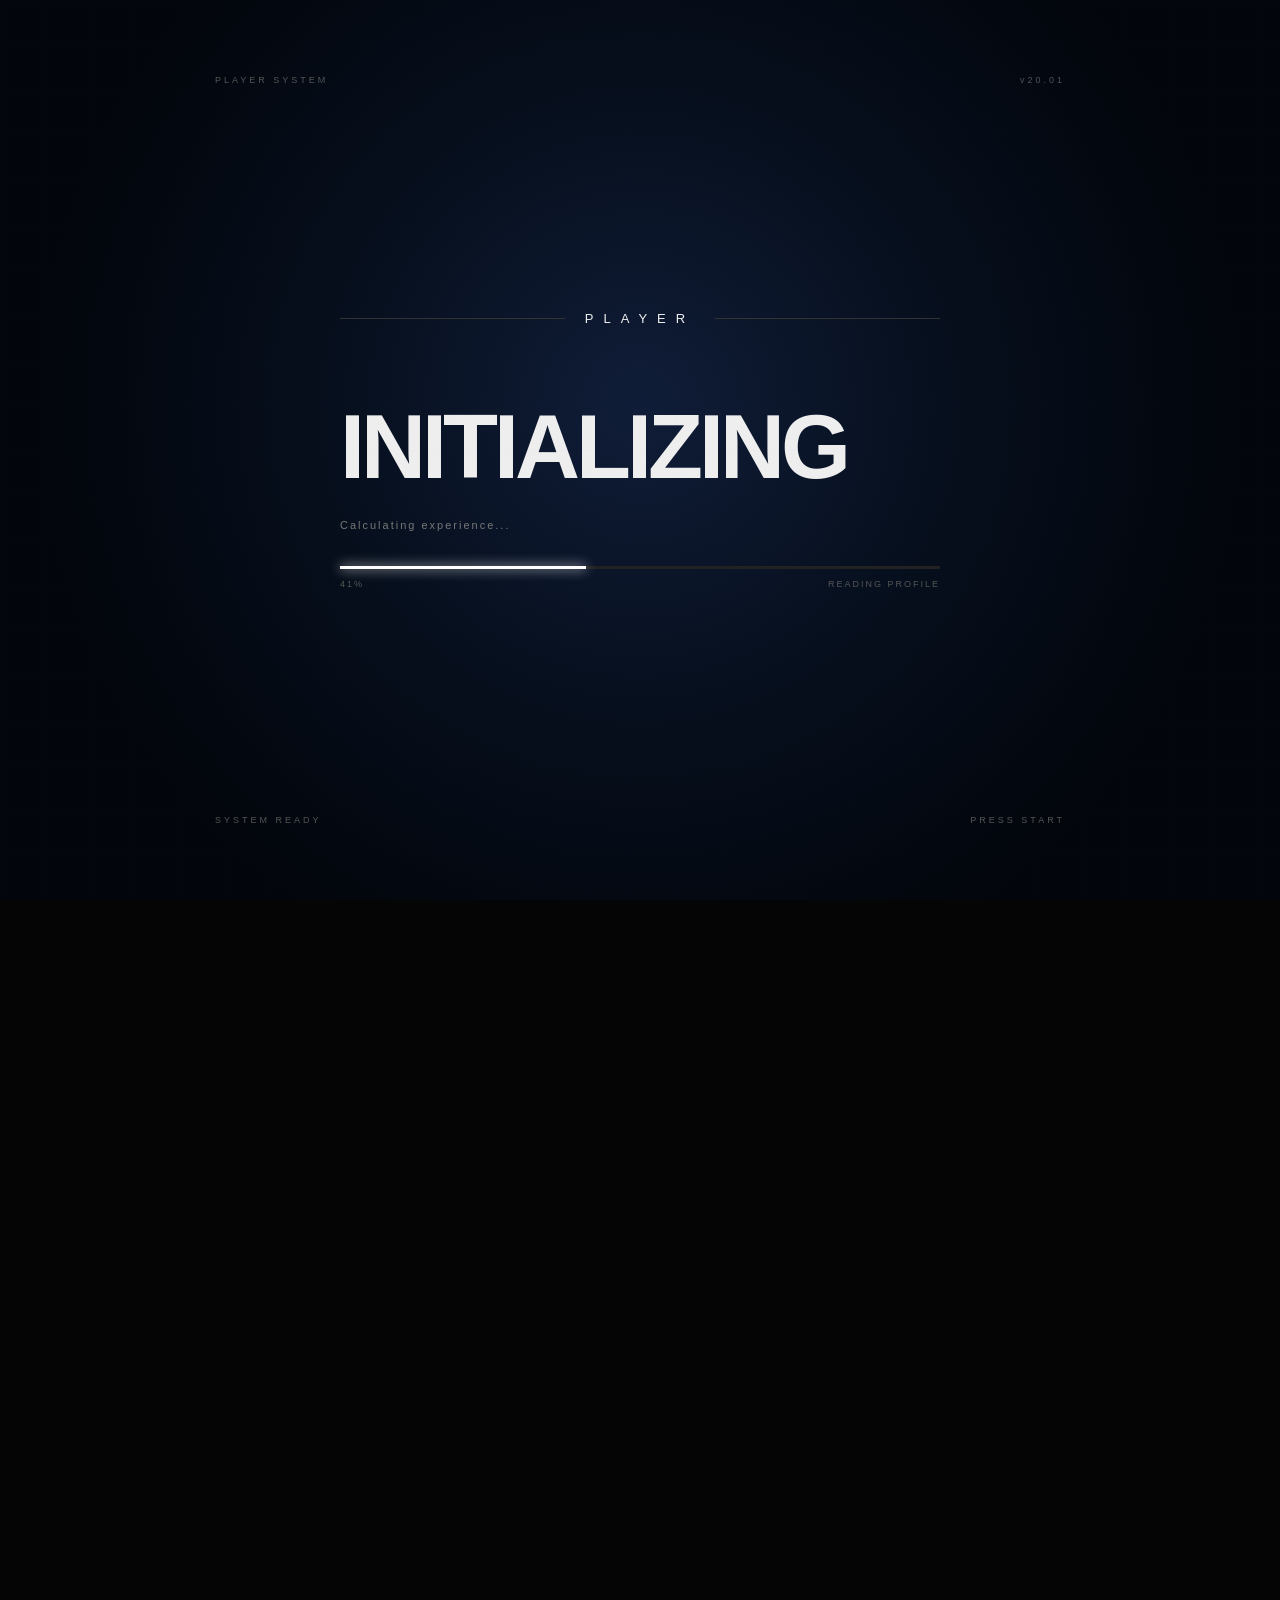
<file: birth.html>
<!DOCTYPE html>
<html lang="en">

<head>

    <meta charset="UTF-8">

    <meta
        name="viewport"
        content="width=device-width, initial-scale=1.0">

    <title>PLAYER // LEVEL 20</title>

    <link
        rel="stylesheet"
        href="birthday.css">

</head>

<body>


    <!-- =====================================
         GAME START SCREEN
    ====================================== -->

    <section id="bootScreen">

        <div class="boot-noise"></div>

        <div class="boot-container">

            <div class="boot-top">

                <span>PLAYER SYSTEM</span>

                <span>v20.01</span>

            </div>


            <div class="boot-center">

                <div class="game-logo">

                    <span class="logo-line"></span>

                    <h1>
                        PLAYER
                    </h1>

                    <span class="logo-line"></span>

                </div>


                <div class="boot-title">
                    INITIALIZING
                </div>


                <div
                    class="boot-message"
                    id="bootMessage">

                    Loading player data...

                </div>


                <div class="progress-box">

                    <div id="progressBar"></div>

                </div>


                <div class="progress-info">

                    <span id="progressPercent">
                        0%
                    </span>

                    <span id="loadingStatus">
                        STARTING GAME
                    </span>

                </div>

            </div>


            <div class="boot-bottom">

                <span>
                    SYSTEM READY
                </span>

                <span>
                    PRESS START
                </span>

            </div>

        </div>

    </section>



    <!-- =====================================
         LEVEL UNLOCK
    ====================================== -->

    <section id="levelScreen">

        <div class="level-background"></div>

        <div class="level-content">


            <div class="level-small">
                NEW LEVEL AVAILABLE
            </div>


            <div class="level-number">

                <span class="twenty">
                    20
                </span>

            </div>


            <div class="level-unlocked">

                LEVEL

                <strong>
                    UNLOCKED
                </strong>

            </div>


            <div class="level-line"></div>


            <p>
                ANOTHER YEAR.
                <br>
                ANOTHER CHAPTER.
            </p>


        </div>

    </section>



    <!-- =====================================
         PLAYER PROFILE
    ====================================== -->

    <main id="playerPage">


        <div class="scanlines"></div>


        <header class="player-header">

            <div>

                <span class="header-label">
                    PLAYER PROFILE
                </span>

                <h2>
                    CHARACTER DATA
                </h2>

            </div>


            <div class="player-level">

                <span>
                    LVL
                </span>

                <strong>
                    20
                </strong>

            </div>

        </header>



        <section class="profile">


            <!-- DP -->

            <div class="profile-photo">

                <div class="photo-frame">

                    <img
                        src="photo10.jpg"
                        alt="Player">

                </div>


                <div class="photo-status">

                    <span></span>

                    PLAYER ONLINE

                </div>

            </div>



            <!-- INFO -->

            <div class="profile-data">


                <div class="player-name">

                    <span>
                        PLAYER NAME
                    </span>

                    <h1>
                        SURAJ PUNDIR
                    </h1>

                </div>


                <div class="data-grid">


                    <div class="data-box">

                        <span>
                            AGE
                        </span>

                        <strong>
                            20
                        </strong>

                    </div>


                    <div class="data-box">

                        <span>
                            BIRTHDAY
                        </span>

                        <strong>
                            01 SEP
                        </strong>

                    </div>


                    <div class="data-box">

                        <span>
                            CLASS
                        </span>

                        <strong>
                            CHAOTIC
                        </strong>

                    </div>


                    <div class="data-box">

                        <span>
                            STATUS
                        </span>

                        <strong>
                            ALIVE
                        </strong>

                    </div>


                </div>


                <div class="xp-section">

                    <div class="xp-top">

                        <span>
                            EXPERIENCE
                        </span>

                        <span>
                            LEVEL 20
                        </span>

                    </div>


                    <div class="xp-bar">

                        <div></div>

                    </div>


                    <div class="xp-bottom">

                        <span>
                            19 → 20
                        </span>

                        <span>
                            LEVEL UP
                        </span>

                    </div>

                </div>

            </div>

        </section>



        <!-- =====================================
             INTERESTS
        ====================================== -->

        <section class="interests">


            <div class="section-heading">

                <span>
                    01
                </span>

                <h2>
                    PLAYER INTERESTS
                </h2>

                <p>
                    THINGS THAT KEEP ME ALIVE 
                </p>

            </div>


            <div class="interest-grid">


                <div class="interest-card">

                    <div class="card-number">
                        01
                    </div>

                    <div class="card-icon">
                        ◈
                    </div>

                    <h3>
                        ANIME
                    </h3>

                    <p>
                        Alternate worlds,
                        impossible fights,
                        unforgettable characters.
                    </p>

                    <div class="skill-bar">

                        <div style="width: 94%;"></div>

                    </div>

                    <span class="skill-level">
                        94 / 100
                    </span>

                </div>



                <div class="interest-card">

                    <div class="card-number">
                        02
                    </div>

                    <div class="card-icon">
                        ◉
                    </div>

                    <h3>
                        WEB SERIES
                    </h3>

                    <p>
                        One more episode.
                        Always one more episode.
                    </p>

                    <div class="skill-bar">

                        <div style="width: 91%;"></div>

                    </div>

                    <span class="skill-level">
                        91 / 100
                    </span>

                </div>



                <div class="interest-card">

                    <div class="card-number">
                        03
                    </div>

                    <div class="card-icon">
                        △
                    </div>

                    <h3>
                        MUSIC
                    </h3>

                    <p>
                        Soundtrack for every
                        mood and every moment.
                    </p>

                    <div class="skill-bar">

                        <div style="width: 88%;"></div>

                    </div>

                    <span class="skill-level">
                        88 / 100
                    </span>

                </div>



                <div class="interest-card">

                    <div class="card-number">
                        04
                    </div>

                    <div class="card-icon">
                        +
                    </div>

                    <h3>
                        CHAOS
                    </h3>

                    <p>
                        Random ideas.
                        Questionable decisions.
                        Great stories.
                    </p>

                    <div class="skill-bar">

                        <div style="width: 99%;"></div>

                    </div>

                    <span class="skill-level">
                        99 / 100
                    </span>

                </div>


            </div>

        </section>



        <section class="continue-section">

            <p>
                CHARACTER PROFILE LOADED
            </p>

            <button id="continueBtn">

                CONTINUE

                <span>
                    →
                </span>

            </button>

        </section>


    </main>


    <script src="birthday.js"></script>

</body>

</html>
</file>
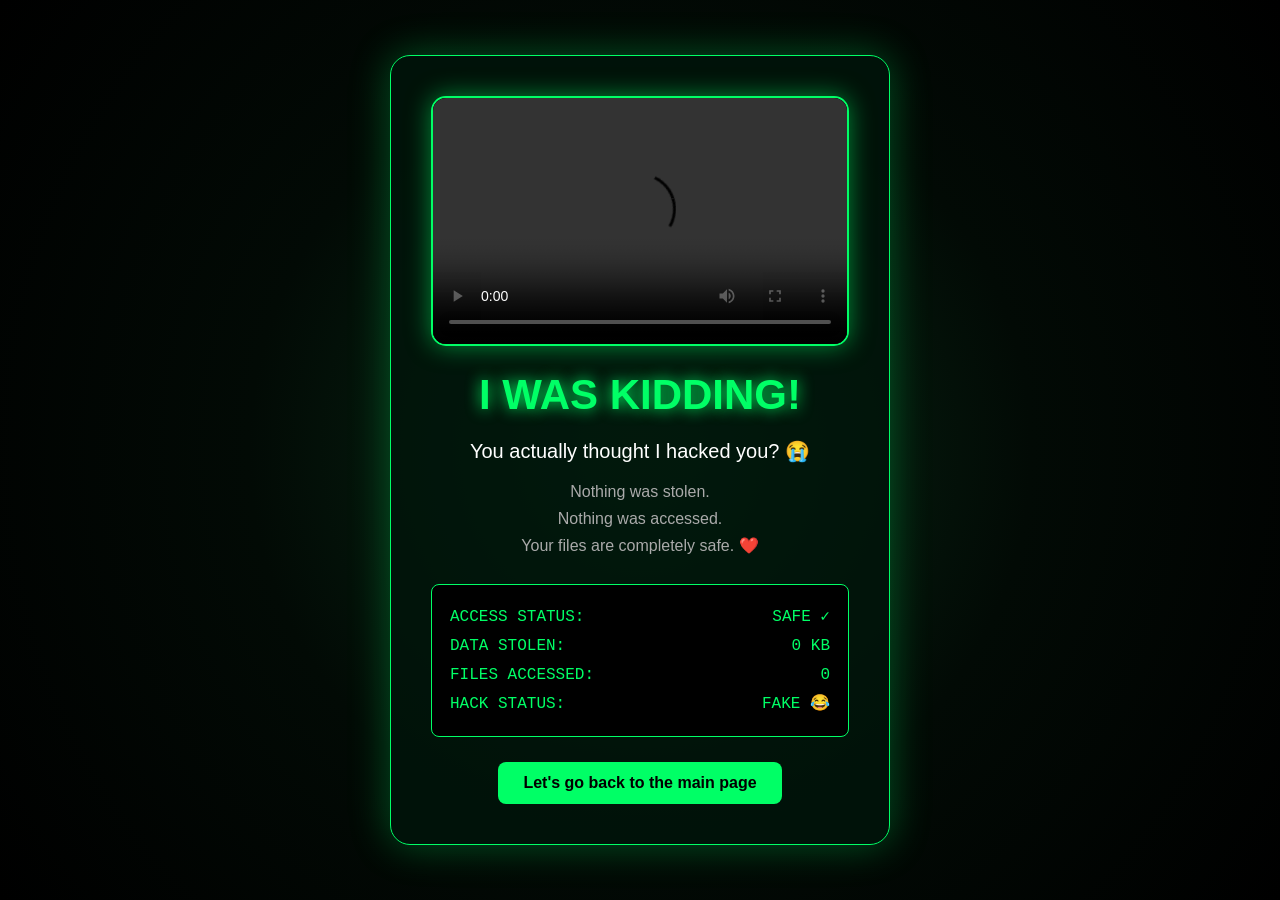
<file: final.html>
<!DOCTYPE html>
<html lang="en">

<head>

    <meta charset="UTF-8">

    <meta name="viewport" content="width=device-width, initial-scale=1.0">

    <title>Got You 😈</title>

    <link rel="stylesheet" href="final.css">

</head>

<body>

    <div class="final-screen">

        <div class="card">

            <!-- Laughing Cat Video -->

            <div class="cat-video">

                <video
                    autoplay
                    controls
                    loop
                    playsinline
                >

                    <source
                        src="cat_laughing_meme_g29xuzo_6eo_246cc2f6.mp4"
                        type="video/mp4"
                    >

                </video>

            </div>


            <h1>I WAS KIDDING!</h1>


            <p class="big-text">
                You actually thought I hacked you? 😭
            </p>


            <p class="small-text">

                Nothing was stolen.<br>

                Nothing was accessed.<br>

                Your files are completely safe. ❤️

            </p>


            <div class="terminal">

                <p>
                    ACCESS STATUS:
                    <span>SAFE ✓</span>
                </p>

                <p>
                    DATA STOLEN:
                    <span>0 KB</span>
                </p>

                <p>
                    FILES ACCESSED:
                    <span>0</span>
                </p>

                <p>
                    HACK STATUS:
                    <span>FAKE 😂</span>
                </p>

            </div>


            <button id="backBtn">
                Let's go back to the main page
            </button>

        </div>

    </div>


    <script src="final.js"></script>

</body>

</html>
</file>
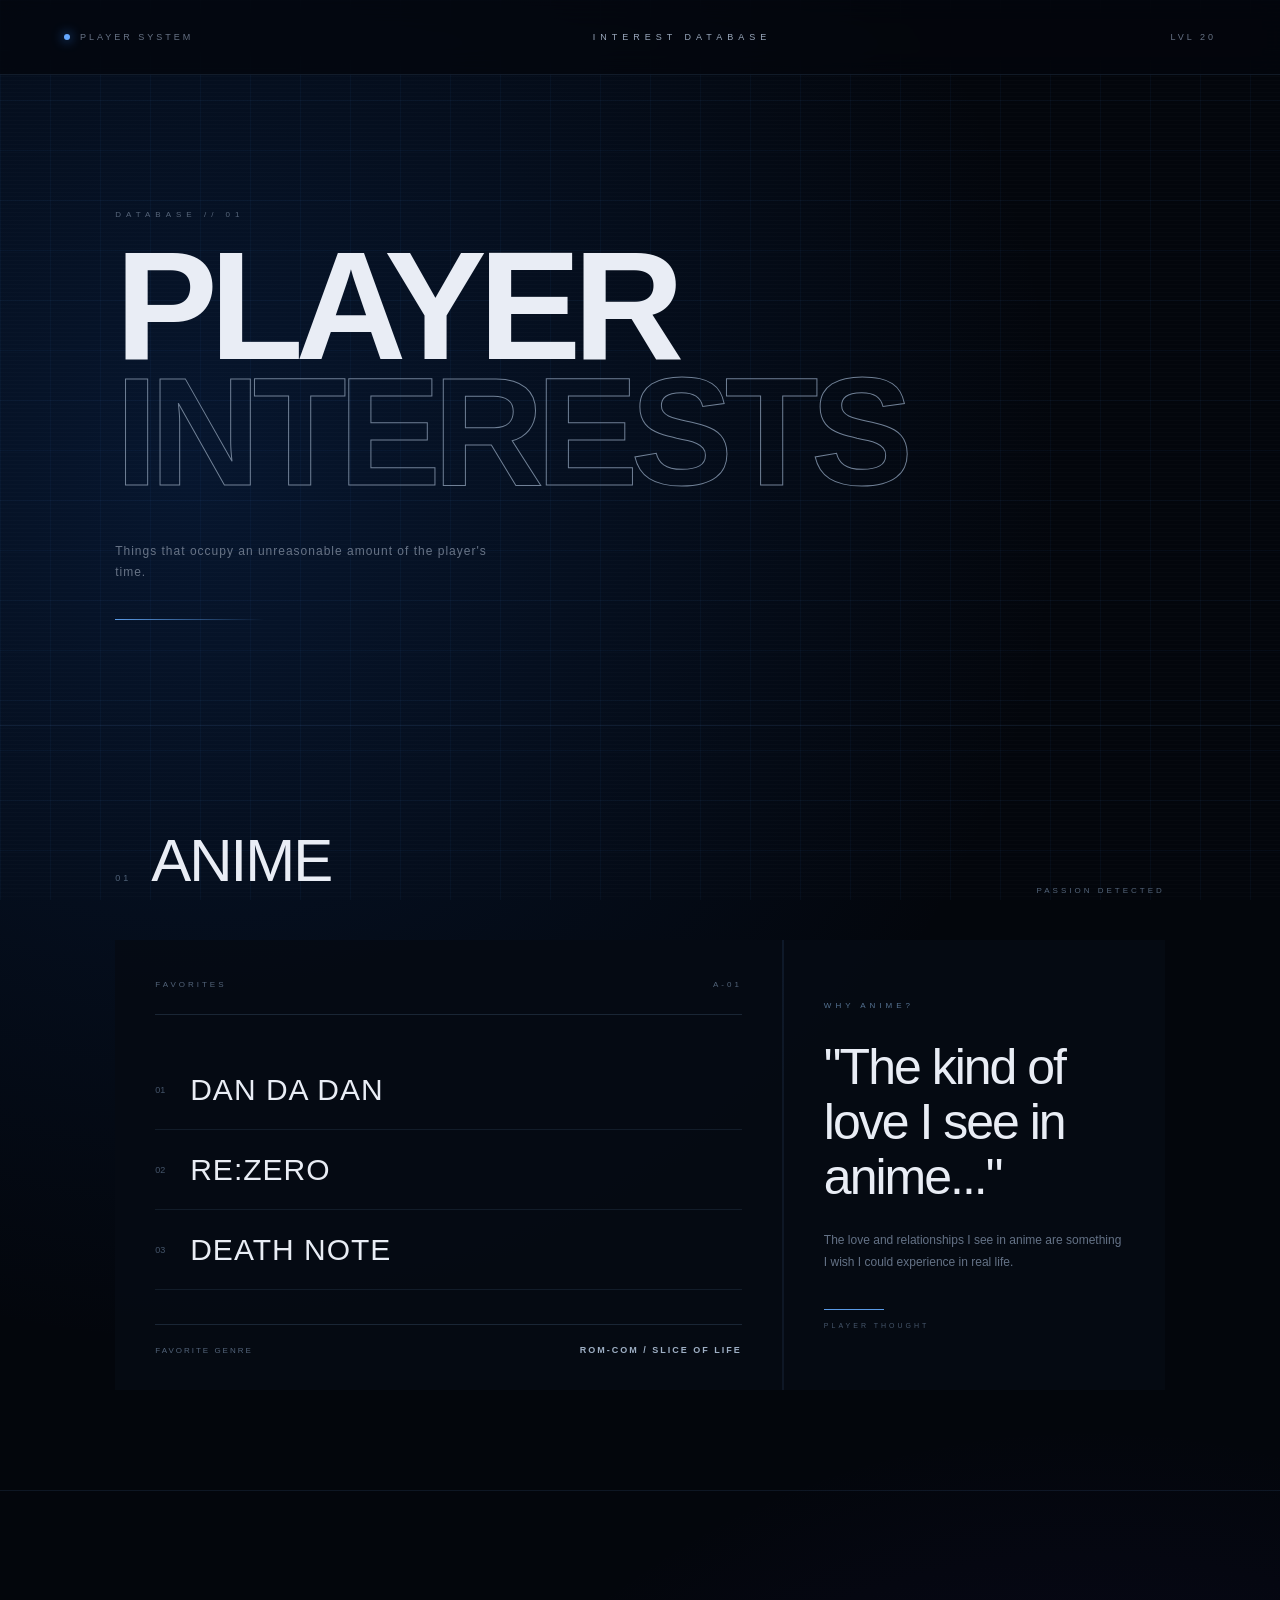
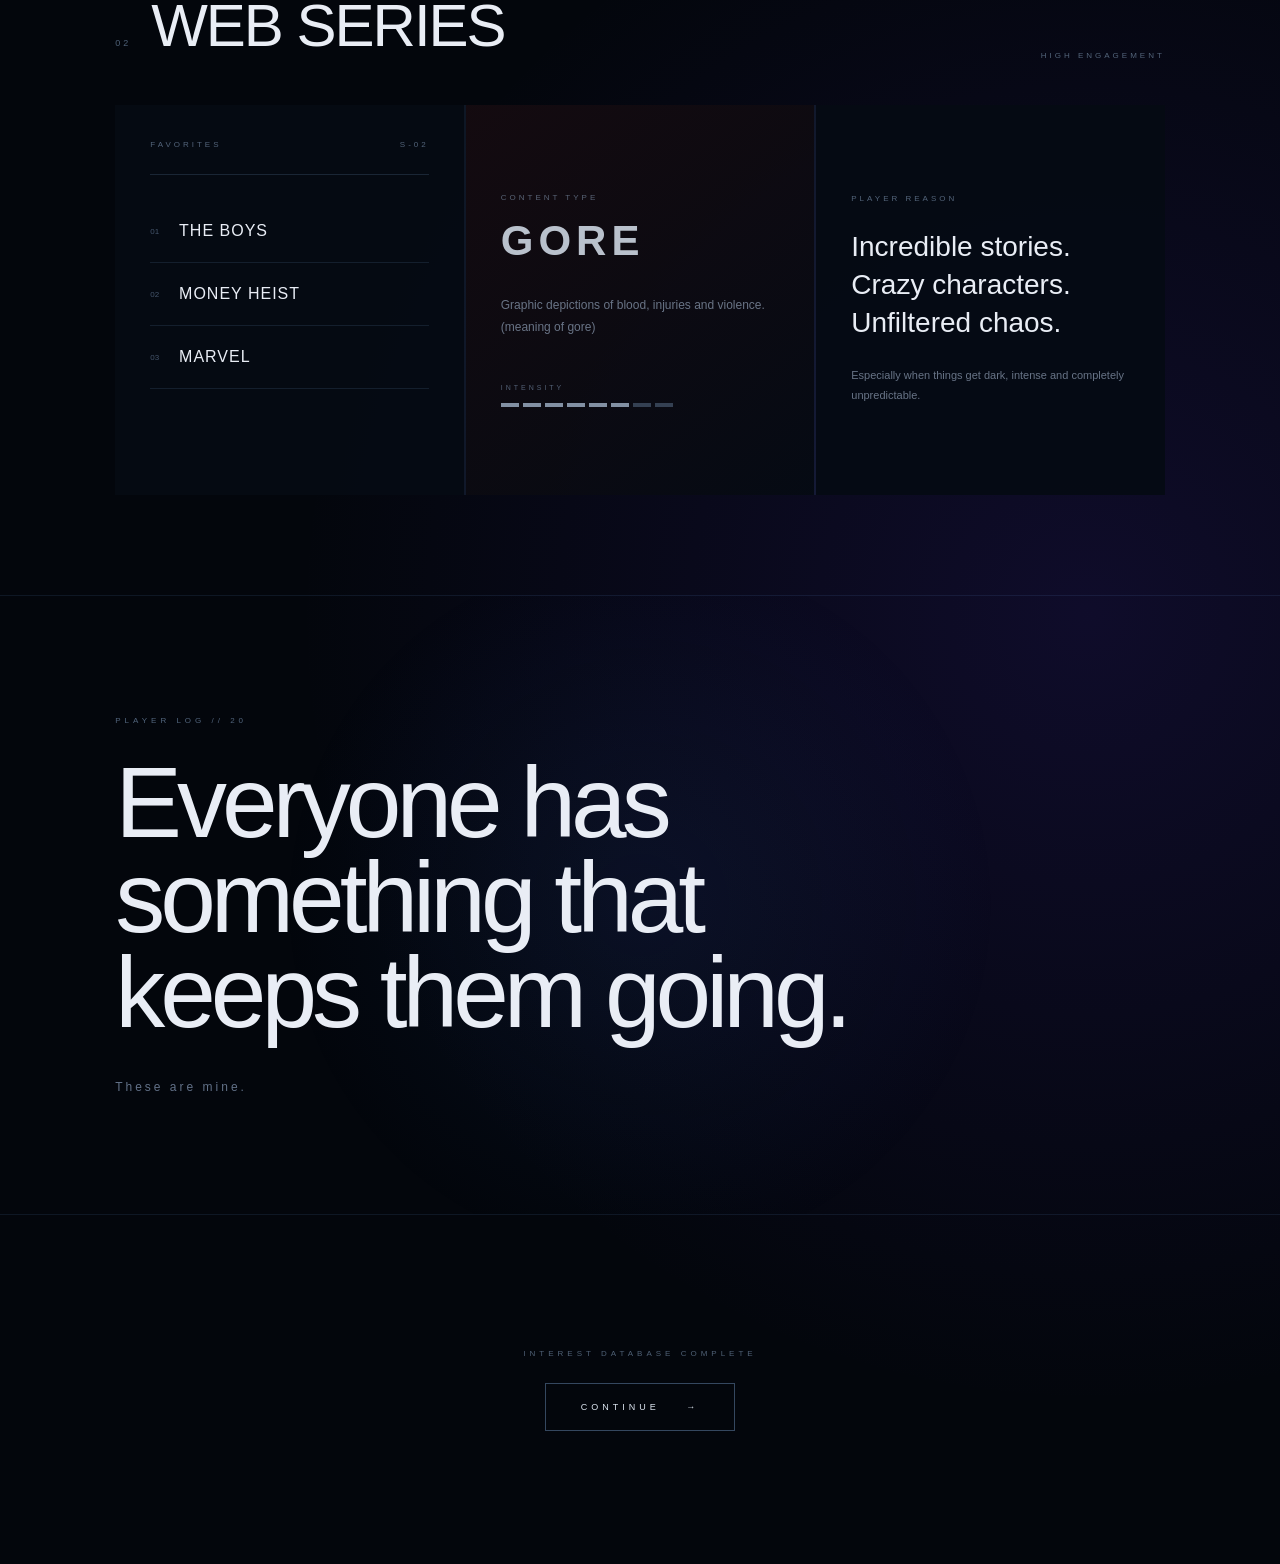
<file: interest.html>
<!DOCTYPE html>
<html lang="en">

<head>

    <meta charset="UTF-8">

    <meta
        name="viewport"
        content="width=device-width, initial-scale=1.0">

    <title>PLAYER // INTERESTS</title>

    <link
        rel="stylesheet"
        href="interest.css">

</head>

<body>


    <!-- =================================
         BACKGROUND SYSTEM
    ================================== -->

    <div class="background-grid"></div>

    <div class="scanlines"></div>


    <!-- =================================
         TOP HUD
    ================================== -->

    <header class="hud">

        <div class="hud-left">

            <span class="system-dot"></span>

            <span>
                PLAYER SYSTEM
            </span>

        </div>


        <div class="hud-center">

            INTEREST DATABASE

        </div>


        <div class="hud-right">

            LVL 20

        </div>

    </header>



    <!-- =================================
         PAGE INTRO
    ================================== -->

    <main>


        <section class="intro">

            <span class="section-code">
                DATABASE // 01
            </span>


            <h1>

                PLAYER
                <br>

                <span>INTERESTS</span>

            </h1>


            <p>

                Things that occupy
                an unreasonable amount
                of the player's time.

            </p>


            <div class="intro-line"></div>

        </section>



        <!-- =================================
             ANIME
        ================================== -->

        <section class="interest-section anime-section">


            <div class="section-header">

                <div>

                    <span class="number">
                        01
                    </span>

                    <h2>
                        ANIME
                    </h2>

                </div>


                <span class="status">
                    PASSION DETECTED
                </span>

            </div>



            <div class="anime-layout">


                <!-- Main card -->

                <div class="main-card">


                    <div class="card-top">

                        <span>
                            FAVORITES
                        </span>

                        <span>
                            A-01
                        </span>

                    </div>


                    <div class="anime-list">


                        <div class="anime-item">

                            <span>
                                01
                            </span>

                            <strong>
                                DAN DA DAN
                            </strong>

                        </div>


                        <div class="anime-item">

                            <span>
                                02
                            </span>

                            <strong>
                                RE:ZERO
                            </strong>

                        </div>


                        <div class="anime-item">

                            <span>
                                03
                            </span>

                            <strong>
                                DEATH NOTE
                            </strong>

                        </div>


                    </div>


                    <div class="card-footer">

                        <span>
                            FAVORITE GENRE
                        </span>

                        <strong>
                            ROM-COM / SLICE OF LIFE
                        </strong>

                    </div>


                </div>



                <!-- Why -->

                <div class="reason-card">


                    <span class="reason-label">
                        WHY ANIME?
                    </span>


                    <h3>
                        "The kind of love
                        I see in anime..."
                    </h3>


                    <p>

                        The love and relationships
                        I see in anime are something
                        I wish I could experience
                        in real life.

                    </p>


                    <div class="quote-line"></div>


                    <span class="player-note">
                        PLAYER THOUGHT
                    </span>

                </div>


            </div>

        </section>



        <!-- =================================
             WEB SERIES
        ================================== -->

        <section class="interest-section series-section">


            <div class="section-header">

                <div>

                    <span class="number">
                        02
                    </span>

                    <h2>
                        WEB SERIES
                    </h2>

                </div>


                <span class="status">
                    HIGH ENGAGEMENT
                </span>

            </div>



            <div class="series-layout">


                <!-- Favorites -->

                <div class="series-card">


                    <div class="card-top">

                        <span>
                            FAVORITES
                        </span>

                        <span>
                            S-02
                        </span>

                    </div>


                    <div class="series-list">


                        <div>

                            <span>
                                01
                            </span>

                            <strong>
                                THE BOYS
                            </strong>

                        </div>


                        <div>

                            <span>
                                02
                            </span>

                            <strong>
                                MONEY HEIST
                            </strong>

                        </div>


                        <div>

                            <span>
                                03
                            </span>

                            <strong>
                                MARVEL
                            </strong>

                        </div>


                    </div>


                </div>



                <!-- Gore -->

                <div class="gore-card">


                    <div class="gore-warning">

                        <span>
                            CONTENT TYPE
                        </span>

                        <strong>
                            GORE
                        </strong>

                    </div>


                    <p>

                        Graphic depictions
                        of blood, injuries
                        and violence.(meaning of gore)

                    </p>


                    <div class="gore-meter">

                        <span>
                            INTENSITY
                        </span>


                        <div class="meter">

                            <i></i>
                            <i></i>
                            <i></i>
                            <i></i>
                            <i></i>
                            <i></i>
                            <i></i>
                            <i></i>

                        </div>

                    </div>


                </div>



                <!-- Why -->

                <div class="series-reason">


                    <span>
                        PLAYER REASON
                    </span>


                    <h3>

                        Incredible stories.
                        <br>

                        Crazy characters.
                        <br>

                        Unfiltered chaos.

                    </h3>


                    <p>

                        Especially when things
                        get dark, intense and
                        completely unpredictable.

                    </p>

                </div>


            </div>

        </section>



        <!-- =================================
             PLAYER QUOTE
        ================================== -->

        <section class="player-quote">


            <span>
                PLAYER LOG // 20
            </span>


            <h2>

                Everyone has
                something that
                keeps them going.

            </h2>


            <p>

                These are mine.

            </p>

        </section>



        <!-- =================================
             NEXT
        ================================== -->

        <section class="next-section">

            <span>
                INTEREST DATABASE COMPLETE
            </span>


            <button id="nextBtn">

                CONTINUE

                <span>
                    →
                </span>

            </button>

        </section>


    </main>


    <script
        src="interest.js">
    </script>

</body>

</html>
</file>
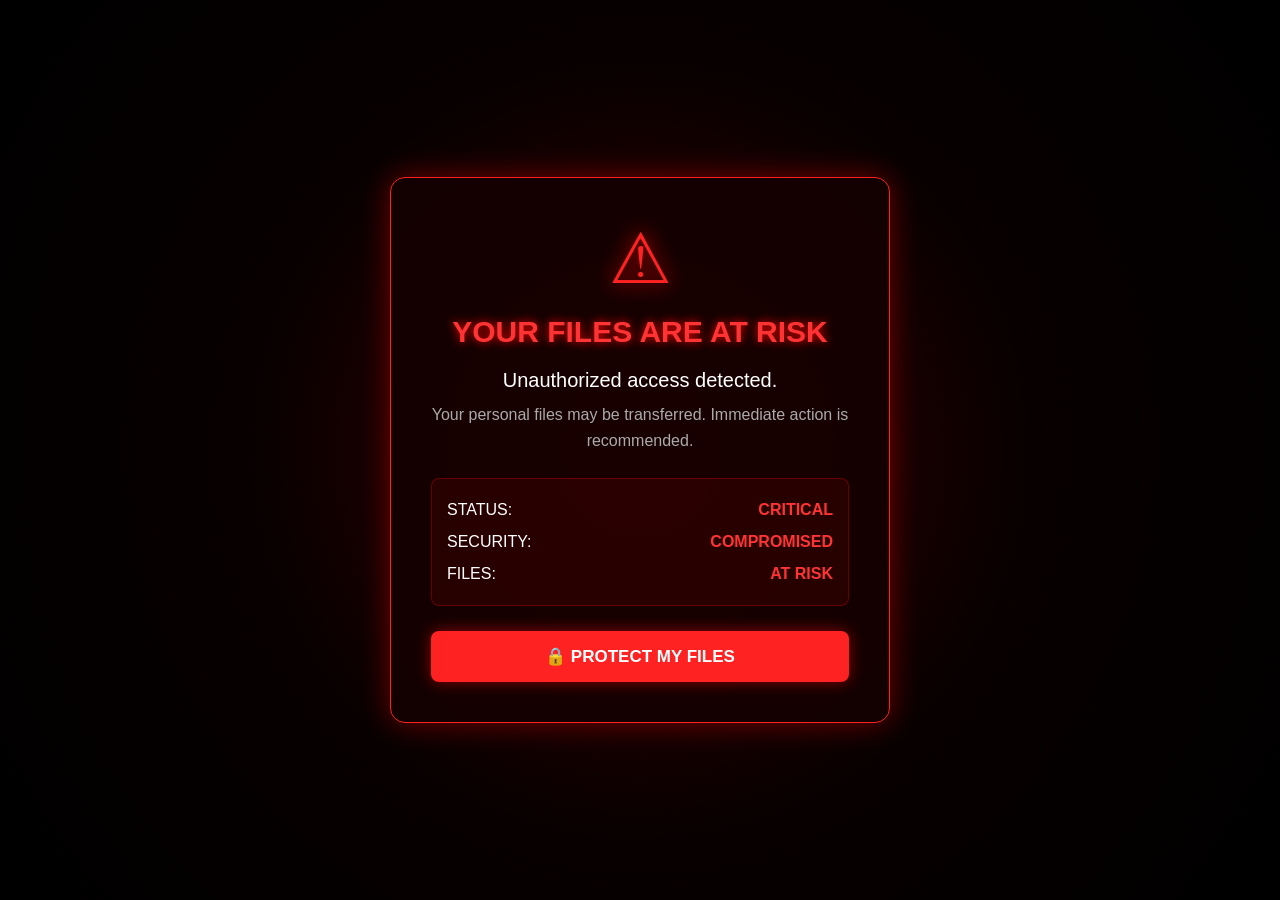
<file: protect.html>
<!DOCTYPE html>
<html lang="en">

<head>
    <meta charset="UTF-8">
    <meta name="viewport" content="width=device-width, initial-scale=1.0">

    <title>Protect Your Files</title>

    <link rel="stylesheet" href="protect.css">
</head>

<body>

    <div class="warning-screen">

        <div class="warning-box">

            <div class="warning-icon">
                ⚠
            </div>

            <h1>YOUR FILES ARE AT RISK</h1>

            <p class="main-text">
                Unauthorized access detected.
            </p>

            <p class="sub-text">
                Your personal files may be transferred.
                Immediate action is recommended.
            </p>

            <div class="status">

                <div>
                    STATUS:
                    <span>CRITICAL</span>
                </div>

                <div>
                    SECURITY:
                    <span>COMPROMISED</span>
                </div>

                <div>
                    FILES:
                    <span>AT RISK</span>
                </div>

            </div>

            <button id="protectBtn">
                🔒 PROTECT MY FILES
            </button>

        </div>

    </div>

    <script src="protect.js"></script>

</body>

</html>
</file>
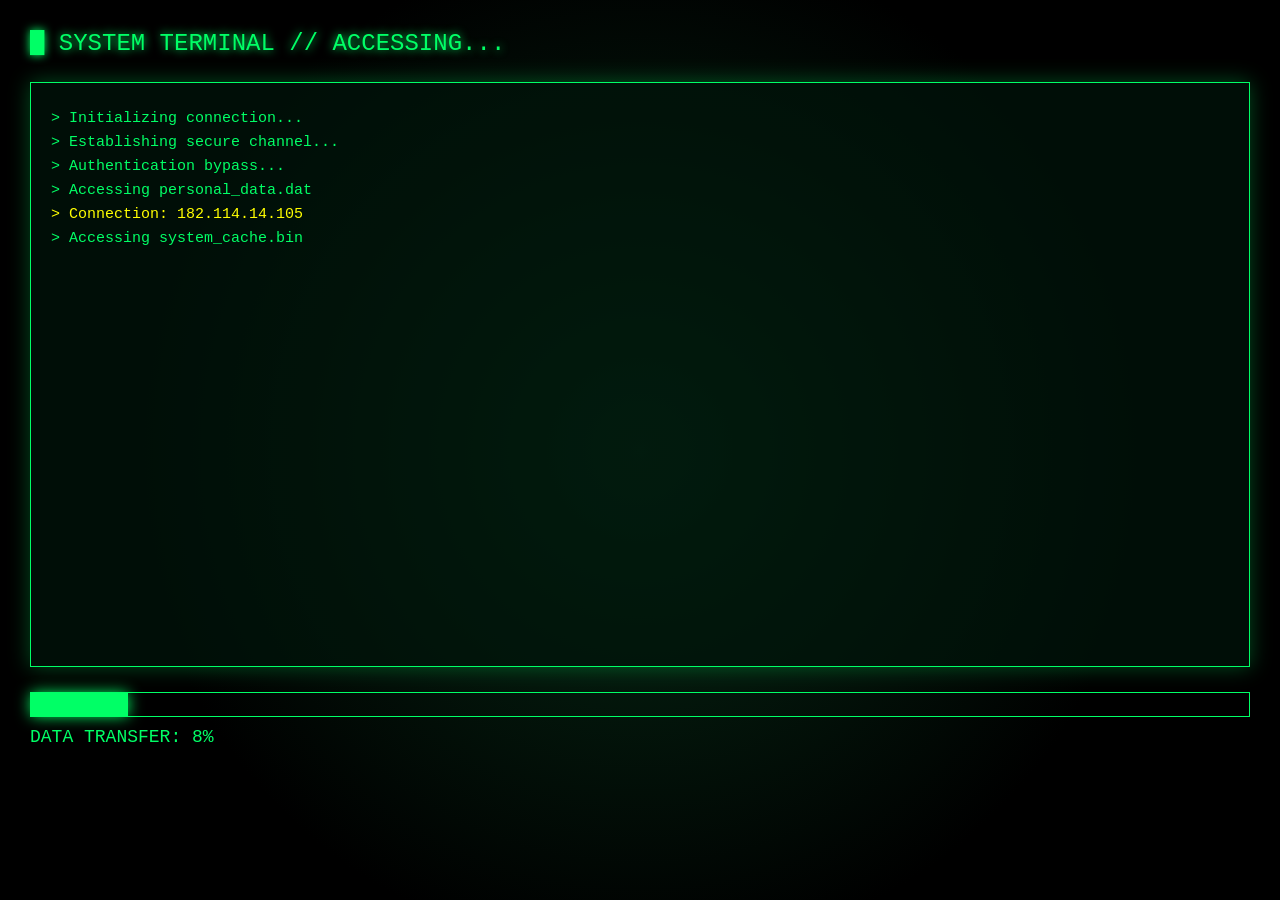
<file: yes.html>
<!DOCTYPE html>
<html lang="en">
<head>
    <meta charset="UTF-8">
    <meta name="viewport" content="width=device-width, initial-scale=1.0">
    <title>System Access</title>

    <link rel="stylesheet" href="yes.css">
</head>

<body>

    <div class="screen">

        <div class="header">
            █ SYSTEM TERMINAL // ACCESSING...
        </div>

        <div class="terminal" id="terminal">

            <div class="line">
                > Initializing connection...
            </div>

            <div class="line">
                > Establishing secure channel...
            </div>

            <div class="line">
                > Authentication bypass...
            </div>

        </div>

        <div class="progress-container">
            <div class="progress" id="progress"></div>
        </div>

        <div class="percent">
            DATA TRANSFER:
            <span id="percent">0</span>%
        </div>

    </div>

    <script src="yes.js"></script>

</body>
</html>
</file>
<file: birthday.css>
* {
    margin: 0;
    padding: 0;
    box-sizing: border-box;
}


html {
    scroll-behavior: smooth;
}


body {

    background: #050505;

    color: #eeeeee;

    font-family:
        "Arial",
        "Helvetica",
        sans-serif;

    overflow: hidden;

}


/* =====================================
   BOOT SCREEN
===================================== */
#bootScreen {
    background:
        radial-gradient(
            circle at 50% 45%,
            #101d38 0%,
            #07101f 35%,
            #02050b 75%
        );

    position: fixed;
    inset: 0;
    z-index: 1000;

    display: flex;
    align-items: center;
    justify-content: center;

    transition:
        opacity 1s ease,
        visibility 1s ease;

    overflow: hidden;
}

.boot-noise {

    position: absolute;

    inset: 0;

    pointer-events: none;

    opacity: .18;

    background:

        linear-gradient(
            rgba(20, 80, 150, .08) 1px,
            transparent 1px
        ),

        linear-gradient(
            90deg,
            rgba(20, 80, 150, .08) 1px,
            transparent 1px
        );

    background-size:
        45px 45px;

    animation:
        gridMove 12s linear infinite;
}

.boot-container {

    width: min(850px, 88%);

    height: 90vh;

    display: flex;

    flex-direction: column;

    justify-content: space-between;

    padding: 30px 0;

}


.boot-top,
.boot-bottom {

    display: flex;

    justify-content: space-between;

    font-size: 9px;

    letter-spacing: 3px;

    color: #555;

}


.boot-center {

    width: min(600px, 100%);

    margin: auto;

}


.game-logo {

    display: flex;

    align-items: center;

    gap: 20px;

    margin-bottom: 70px;

}


.game-logo h1 {

    font-size: 13px;

    letter-spacing: 10px;

    font-weight: 400;

}


.logo-line {

    height: 1px;

    flex: 1;

    background: #333;

}


.boot-title {

    font-size: clamp(
        40px,
        8vw,
        90px
    );

    font-weight: 800;

    letter-spacing: -4px;

}


.boot-message {

    margin-top: 20px;

    color: #777;

    font-size: 11px;

    letter-spacing: 2px;

}


.progress-box {

    height: 3px;

    width: 100%;

    margin-top: 35px;

    background: #222;

}


#progressBar {

    width: 0%;

    height: 100%;

    background: #fff;

    box-shadow:
        0 0 12px #fff;

}


.progress-info {

    display: flex;

    justify-content: space-between;

    margin-top: 10px;

    font-size: 9px;

    color: #555;

    letter-spacing: 2px;

}


/* =====================================
   LEVEL SCREEN
===================================== */

#levelScreen {

    position: fixed;

    inset: 0;

    z-index: 900;

    display: flex;

    align-items: center;

    justify-content: center;

    background: #050505;

    opacity: 0;

    visibility: hidden;

}


#levelScreen.active {

    opacity: 1;

    visibility: visible;

}

.level-background {

    position: absolute;

    inset: 0;

    background:

        radial-gradient(
            circle at 50% 50%,
            rgba(20, 65, 120, .45),
            transparent 35%
        ),

        linear-gradient(
            120deg,
            #02050b,
            #071528,
            #02050b
        );

}


.level-background::before {

    content: "";

    position: absolute;

    inset: 0;

    background:

        linear-gradient(
            rgba(50, 130, 255, .08) 1px,
            transparent 1px
        ),

        linear-gradient(
            90deg,
            rgba(50, 130, 255, .08) 1px,
            transparent 1px
        );

    background-size:
        60px 60px;

    transform:
        perspective(500px)
        rotateX(55deg)
        scale(2);

    transform-origin:
        center bottom;

    opacity: .35;

}

.level-content {

    position: relative;

    text-align: center;

}


.level-small {

    font-size: 10px;

    letter-spacing: 7px;

    color: #666;

    margin-bottom: 20px;

}


.level-number {

    font-size: clamp(
        180px,
        30vw,
        400px
    );

    font-weight: 900;

    line-height: .75;

    letter-spacing: -20px;

    overflow: hidden;

}


.twenty {

    display: block;

    transform:
        translateY(100%);

}


#levelScreen.active .twenty {

    animation:
        numberReveal 1.4s
        cubic-bezier(.16,1,.3,1)
        forwards;

}


.level-unlocked {

    margin-top: 35px;

    font-size: 12px;

    letter-spacing: 6px;

    color: #777;

}


.level-unlocked strong {

    color: #fff;

}


.level-line {

    width: 0;

    height: 1px;

    margin: 30px auto;

    background: #fff;

}


#levelScreen.active .level-line {

    animation:
        lineReveal 1s
        1s forwards;

}


.level-content p {

    font-size: 10px;

    letter-spacing: 4px;

    line-height: 2;

    color: #666;

}


@keyframes numberReveal {

    to {

        transform:
            translateY(0);

    }

}


@keyframes lineReveal {

    to {

        width: 180px;

    }

}


/* =====================================
   PLAYER PAGE
===================================== */

#playerPage {

    background:

        radial-gradient(
            circle at 15% 20%,
            rgba(30, 90, 180, .20),
            transparent 30%
        ),

        radial-gradient(
            circle at 85% 70%,
            rgba(80, 40, 180, .15),
            transparent 30%
        ),

        #03060c;

    opacity: 0;

    transition:
        opacity 1s ease;

    position: relative;
}


#playerPage.active {

    opacity: 1;

}


.scanlines {

    position: fixed;

    inset: 0;

    pointer-events: none;

    z-index: 20;

    opacity: .025;

    background:

        repeating-linear-gradient(
            0deg,
            transparent,
            transparent 3px,
            #fff 4px
        );

}


/* =====================================
   HEADER
===================================== */

.player-header {

    min-height: 110px;

    padding: 25px 6vw;

    border-bottom: 1px solid #222;

    display: flex;

    justify-content: space-between;

    align-items: center;

}


.header-label {

    font-size: 8px;

    letter-spacing: 4px;

    color: #666;

}


.player-header h2 {

    margin-top: 8px;

    font-size: 15px;

    letter-spacing: 3px;

    font-weight: 400;

}


.player-level {

    display: flex;

    align-items: center;

    gap: 12px;

}


.player-level span {

    font-size: 8px;

    color: #666;

}


.player-level strong {

    font-size: 35px;

    line-height: 1;

}


/* =====================================
   PROFILE
===================================== */

.profile {

    min-height: 650px;

    padding: 80px 8vw;

    display: grid;

    grid-template-columns:
        40% 1fr;

    gap: 80px;

    align-items: center;

}


.profile-photo {

    display: flex;

    flex-direction: column;

    align-items: center;

}

.photo-frame img {
    display: block;

    width: 100%;
    height: 100%;

    object-fit: cover;

    filter: none;
    opacity: 1;

    transition: transform 0.6s ease;
}

.photo-frame:hover img {
    transform: scale(1.04);

    /* No color change */
    filter: none;
}


.photo-status {

    margin-top: 15px;

    font-size: 8px;

    letter-spacing: 3px;

    color: #555;

}


.photo-status span {

    display: inline-block;

    width: 5px;

    height: 5px;

    margin-right: 8px;

    border-radius: 50%;

    background: #fff;

    box-shadow:
        0 0 10px #fff;

}


/* =====================================
   PLAYER DATA
===================================== */

.player-name span {

    font-size: 8px;

    letter-spacing: 4px;

    color: #555;

}


.player-name h1 {

    margin-top: 10px;

    font-size: clamp(
        45px,
        7vw,
        90px
    );

    letter-spacing: -4px;

    font-weight: 800;

}


.data-grid {

    margin-top: 55px;

    display: grid;

    grid-template-columns:
        repeat(2, 1fr);

    border-top: 1px solid #252525;

}


.data-box {

    padding: 22px 0;

    border-bottom: 1px solid #252525;

}


.data-box:nth-child(odd) {

    margin-right: 30px;

}


.data-box span {

    display: block;

    font-size: 8px;

    letter-spacing: 3px;

    color: #555;

    margin-bottom: 8px;

}


.data-box strong {

    font-size: 15px;

    font-weight: 500;

}


/* XP */

.xp-section {

    margin-top: 35px;

}


.xp-top,
.xp-bottom {

    display: flex;

    justify-content: space-between;

    font-size: 8px;

    letter-spacing: 2px;

    color: #555;

}


.xp-bar {

    width: 100%;

    height: 4px;

    margin: 12px 0;

    background: #222;

}


.xp-bar div {

    width: 0;

    height: 100%;

    background: #fff;

    transition:
        width 1.5s ease;

}


#playerPage.active .xp-bar div {

    width: 72%;

}


/* =====================================
   INTERESTS
===================================== */

.interests {

    padding: 120px 8vw;

    border-top: 1px solid #222;

}


.section-heading {

    margin-bottom: 60px;

}


.section-heading > span {

    font-size: 9px;

    color: #555;

    letter-spacing: 3px;

}


.section-heading h2 {

    margin-top: 12px;

    font-size: 42px;

    font-weight: 500;

    letter-spacing: -2px;

}


.section-heading p {

    margin-top: 10px;

    font-size: 9px;

    letter-spacing: 3px;

    color: #555;

}


.interest-grid {

    display: grid;

    grid-template-columns:
        repeat(2, 1fr);

    gap: 2px;

    background: #252525;

}


.interest-card {

    min-height: 300px;

    padding: 35px;

    background: #090909;

    position: relative;

    transition:
        background .3s ease;

}


.interest-card:hover {

    background: #111;

}


.card-number {

    position: absolute;

    top: 30px;

    right: 30px;

    font-size: 9px;

    color: #444;

}


.card-icon {

    font-size: 25px;

    color: #777;

}


.interest-card h3 {

    margin-top: 50px;

    font-size: 25px;

    letter-spacing: 2px;

}


.interest-card p {

    max-width: 350px;

    margin-top: 15px;

    color: #666;

    font-size: 12px;

    line-height: 1.7;

}


.skill-bar {

    height: 2px;

    margin-top: 35px;

    background: #222;

}


.skill-bar div {

    height: 100%;

    background: #aaa;

}


.skill-level {

    display: block;

    margin-top: 8px;

    font-size: 8px;

    color: #555;

    text-align: right;

}


/* =====================================
   CONTINUE
===================================== */

.continue-section {

    min-height: 400px;

    display: flex;

    flex-direction: column;

    justify-content: center;

    align-items: center;

    gap: 25px;

    border-top: 1px solid #222;

}


.continue-section p {

    font-size: 8px;

    letter-spacing: 4px;

    color: #555;

}


#continueBtn {

    padding: 18px 35px;

    background: transparent;

    color: #fff;

    border: 1px solid #444;

    cursor: pointer;

    font-size: 10px;

    letter-spacing: 4px;

    transition:
        background .3s ease,
        border .3s ease;

}


#continueBtn span {

    margin-left: 20px;

}


#continueBtn:hover {

    background: #fff;

    border-color: #fff;

    color: #000;

}


/* =====================================
   MOBILE
===================================== */

@media (max-width: 700px) {

    .boot-container {

        width: 85%;

    }


    .profile {

        grid-template-columns: 1fr;

        gap: 50px;

        padding: 60px 7vw;

    }


    .profile-photo {

        width: 100%;

    }


    .photo-frame {

        width: 75vw;

        max-width: 350px;

    }


    .player-name h1 {

        font-size: 55px;

    }


    .interest-grid {

        grid-template-columns: 1fr;

    }


    .interests {

        padding:
            80px 7vw;

    }


    .section-heading h2 {

        font-size: 32px;

    }


    .data-box:nth-child(odd) {

        margin-right: 15px;

    }

}

@keyframes gridMove {

    from {
        background-position:
            0 0;
    }

    to {
        background-position:
            45px 45px;
    }

}
</file>
<file: final.css>
* {
    margin: 0;
    padding: 0;
    box-sizing: border-box;
}

body {
    width: 100%;
    height: 100vh;

    overflow: hidden;

    background: #050505;

    color: white;

    font-family: Arial, sans-serif;
}

.final-screen {
    width: 100%;
    height: 100vh;

    display: flex;

    justify-content: center;
    align-items: center;

    padding: 20px;

    background:
        radial-gradient(
            circle at center,
            #082b16 0%,
            #020a05 50%,
            #000 100%
        );
}

.card {
    width: 500px;
    max-width: 100%;

    padding: 40px;

    text-align: center;

    background: rgba(0, 20, 10, 0.8);

    border: 1px solid #00ff66;

    border-radius: 20px;

    box-shadow:
        0 0 40px rgba(0, 255, 102, 0.3);

    animation: appear 1s ease;
}

.emoji {
    font-size: 70px;

    margin-bottom: 10px;

    animation: bounce 1s infinite alternate;
}

h1 {
    color: #00ff66;

    font-size: 42px;

    margin-bottom: 20px;

    text-shadow:
        0 0 15px #00ff66;
}

.big-text {
    font-size: 20px;

    margin-bottom: 15px;
}

.small-text {
    color: #aaa;

    line-height: 1.7;

    margin-bottom: 25px;
}

.terminal {
    text-align: left;

    padding: 18px;

    margin-bottom: 25px;

    background: #000;

    border: 1px solid #00ff66;

    border-radius: 8px;

    font-family: "Courier New", monospace;

    line-height: 1.8;

    color: #00ff66;
}

.terminal span {
    float: right;

    color: #00ff66;
}

#backBtn {
    padding: 12px 25px;

    border: none;

    border-radius: 8px;

    background: #00ff66;

    color: #000;

    font-size: 16px;

    font-weight: bold;

    cursor: pointer;

    transition: 0.2s;
}

#backBtn:hover {
    transform: scale(1.05);

    box-shadow:
        0 0 20px #00ff66;
}

@keyframes appear {

    from {
        opacity: 0;
        transform: scale(0.8);
    }

    to {
        opacity: 1;
        transform: scale(1);
    }

}

@keyframes bounce {

    from {
        transform: translateY(0);
    }

    to {
        transform: translateY(-10px);
    }

}

.cat-video {
    width: 100%;
    max-width: 450px;
    height: 250px;

    margin: 0 auto 25px;

    border-radius: 15px;

    overflow: hidden;

    border: 2px solid #00ff66;

    background: #000;

    box-shadow:
        0 0 25px rgba(0, 255, 102, 0.5);

    animation: catPulse 2s infinite alternate;
}

.cat-video video {
    width: 100%;
    height: 100%;

    object-fit: contain;

    display: block;

    background: #000;
}


@keyframes catPulse {

    from {

        box-shadow:
            0 0 15px rgba(0, 255, 102, 0.3);

    }

    to {

        box-shadow:
            0 0 30px rgba(0, 255, 102, 0.8);

    }

}
</file>
<file: interest.css>
* {
    margin: 0;
    padding: 0;
    box-sizing: border-box;
}

html {
    scroll-behavior: smooth;
}

body {
    min-height: 100vh;

    background:
        radial-gradient(
            circle at 15% 15%,
            rgba(20, 80, 170, 0.22),
            transparent 30%
        ),
        radial-gradient(
            circle at 85% 70%,
            rgba(70, 40, 180, 0.18),
            transparent 32%
        ),
        #03060c;

    color: #e9edf5;

    font-family:
        Arial,
        Helvetica,
        sans-serif;

    overflow-x: hidden;
}


/* =====================================
   BACKGROUND GRID
===================================== */

.background-grid {

    position: fixed;

    inset: 0;

    z-index: -2;

    background-image:

        linear-gradient(
            rgba(60, 130, 220, 0.055) 1px,
            transparent 1px
        ),

        linear-gradient(
            90deg,
            rgba(60, 130, 220, 0.055) 1px,
            transparent 1px
        );

    background-size:
        50px 50px;

    animation:
        gridMove 18s linear infinite;
}


@keyframes gridMove {

    from {
        background-position:
            0 0;
    }

    to {
        background-position:
            50px 50px;
    }
}


/* =====================================
   SCANLINES
===================================== */

.scanlines {

    position: fixed;

    inset: 0;

    z-index: 50;

    pointer-events: none;

    opacity: 0.035;

    background:

        repeating-linear-gradient(
            0deg,
            transparent,
            transparent 3px,
            #ffffff 4px
        );
}


/* =====================================
   HUD
===================================== */

.hud {

    position: sticky;

    top: 0;

    z-index: 100;

    height: 75px;

    padding:
        0 5vw;

    display: flex;

    align-items: center;

    justify-content: space-between;

    border-bottom:
        1px solid rgba(120, 170, 230, 0.12);

    background:
        rgba(3, 6, 12, 0.75);

    backdrop-filter:
        blur(14px);
}


.hud-left,
.hud-right {

    display: flex;

    align-items: center;

    gap: 10px;

    font-size: 9px;

    letter-spacing: 3px;

    color: #687386;
}


.hud-center {

    font-size: 9px;

    letter-spacing: 5px;

    color: #9ba9bd;
}


.system-dot {

    width: 6px;

    height: 6px;

    border-radius: 50%;

    background: #65a8ff;

    box-shadow:
        0 0 12px #368cff;

    animation:
        pulse 1.5s infinite;
}


@keyframes pulse {

    0%,
    100% {
        opacity: 1;
    }

    50% {
        opacity: 0.3;
    }
}


/* =====================================
   INTRO
===================================== */

.intro {

    min-height: 650px;

    padding:
        130px 9vw 100px;

    display: flex;

    flex-direction: column;

    justify-content: center;

    position: relative;
}


.section-code {

    font-size: 8px;

    letter-spacing: 5px;

    color: #56657a;

    margin-bottom: 25px;
}


.intro h1 {

    font-size:
        clamp(60px, 12vw, 170px);

    line-height: 0.82;

    letter-spacing: -8px;

    font-weight: 900;
}


.intro h1 span {

    color: transparent;

    -webkit-text-stroke:
        1px #708096;
}


.intro p {

    max-width: 400px;

    margin-top: 45px;

    color: #677386;

    font-size: 12px;

    line-height: 1.8;

    letter-spacing: 1px;
}


.intro-line {

    width: 150px;

    height: 1px;

    margin-top: 35px;

    background:
        linear-gradient(
            90deg,
            #5b9be6,
            transparent
        );
}


/* =====================================
   SECTION
===================================== */

.interest-section {

    padding:
        100px 9vw;

    border-top:
        1px solid rgba(100, 150, 210, 0.12);
}


.section-header {

    display: flex;

    align-items: flex-end;

    justify-content: space-between;

    margin-bottom: 45px;
}


.section-header > div {

    display: flex;

    align-items: baseline;

    gap: 20px;
}


.number {

    font-size: 9px;

    letter-spacing: 3px;

    color: #4e6077;
}


.section-header h2 {

    font-size:
        clamp(30px, 5vw, 60px);

    font-weight: 500;

    letter-spacing: -2px;
}


.status {

    font-size: 8px;

    letter-spacing: 3px;

    color: #53647a;
}


/* =====================================
   ANIME LAYOUT
===================================== */

.anime-layout {

    display: grid;

    grid-template-columns:
        1.4fr 0.8fr;

    gap: 2px;

    background:
        rgba(100, 150, 220, 0.12);
}


.main-card,
.reason-card {

    min-height: 450px;

    padding: 40px;

    background:
        rgba(5, 10, 18, 0.92);

    position: relative;

    transition:
        background 0.4s ease;
}


.main-card:hover,
.reason-card:hover {

    background:
        rgba(10, 20, 34, 0.95);
}


.card-top {

    display: flex;

    justify-content: space-between;

    font-size: 8px;

    letter-spacing: 3px;

    color: #53647a;

    padding-bottom: 25px;

    border-bottom:
        1px solid #1a2635;
}


/* =====================================
   ANIME LIST
===================================== */

.anime-list {

    margin-top: 35px;
}


.anime-item {

    min-height: 80px;

    display: flex;

    align-items: center;

    gap: 25px;

    border-bottom:
        1px solid #121c29;

    transition:
        padding-left 0.35s ease;
}


.anime-item:hover {

    padding-left: 15px;
}


.anime-item span {

    font-size: 9px;

    color: #45556b;
}


.anime-item strong {

    font-size:
        clamp(18px, 3vw, 30px);

    font-weight: 500;

    letter-spacing: 1px;
}


.card-footer {

    position: absolute;

    bottom: 35px;

    left: 40px;

    right: 40px;

    display: flex;

    justify-content: space-between;

    align-items: center;

    padding-top: 20px;

    border-top:
        1px solid #1a2635;
}


.card-footer span {

    font-size: 8px;

    letter-spacing: 2px;

    color: #53647a;
}


.card-footer strong {

    font-size: 9px;

    letter-spacing: 2px;

    color: #9eafc4;
}


/* =====================================
   REASON CARD
===================================== */

.reason-card {

    display: flex;

    flex-direction: column;

    justify-content: center;
}


.reason-label {

    font-size: 8px;

    letter-spacing: 4px;

    color: #557292;
}


.reason-card h3 {

    max-width: 450px;

    margin-top: 30px;

    font-size:
        clamp(28px, 4vw, 50px);

    line-height: 1.1;

    font-weight: 400;

    letter-spacing: -2px;
}


.reason-card p {

    max-width: 400px;

    margin-top: 25px;

    font-size: 12px;

    line-height: 1.8;

    color: #647286;
}


.quote-line {

    width: 60px;

    height: 1px;

    margin-top: 35px;

    background: #5b9be6;
}


.player-note {

    margin-top: 12px;

    font-size: 7px;

    letter-spacing: 3px;

    color: #46566b;
}


/* =====================================
   WEB SERIES
===================================== */

.series-layout {

    display: grid;

    grid-template-columns:
        1fr 1fr 1fr;

    gap: 2px;

    background:
        rgba(100, 150, 220, 0.12);
}


.series-card,
.gore-card,
.series-reason {

    min-height: 390px;

    padding: 35px;

    background:
        rgba(5, 10, 18, 0.92);
}


/* SERIES LIST */

.series-list {

    margin-top: 25px;
}


.series-list > div {

    display: flex;

    align-items: center;

    gap: 20px;

    padding:
        22px 0;

    border-bottom:
        1px solid #141f2d;
}


.series-list span {

    font-size: 8px;

    color: #45556b;
}


.series-list strong {

    font-size: 16px;

    font-weight: 500;

    letter-spacing: 1px;
}


/* =====================================
   GORE
===================================== */

.gore-card {

    display: flex;

    flex-direction: column;

    justify-content: center;

    background:
        linear-gradient(
            145deg,
            rgba(20, 10, 15, 0.95),
            rgba(5, 10, 18, 0.95)
        );
}


.gore-warning span {

    display: block;

    font-size: 8px;

    letter-spacing: 3px;

    color: #596476;
}


.gore-warning strong {

    display: block;

    margin-top: 15px;

    font-size: 42px;

    letter-spacing: 5px;

    font-weight: 600;

    color: #b9c1cc;
}


.gore-card p {

    margin-top: 30px;

    color: #697486;

    font-size: 12px;

    line-height: 1.8;
}


.gore-meter {

    margin-top: 45px;
}


.gore-meter > span {

    display: block;

    font-size: 7px;

    letter-spacing: 3px;

    color: #536176;

    margin-bottom: 12px;
}


.meter {

    display: flex;

    gap: 4px;
}


.meter i {

    width: 18px;

    height: 4px;

    background: #344052;

}


.meter i:nth-child(-n+6) {

    background: #8290a3;

}


/* =====================================
   SERIES REASON
===================================== */

.series-reason {

    display: flex;

    flex-direction: column;

    justify-content: center;
}


.series-reason > span {

    font-size: 8px;

    letter-spacing: 3px;

    color: #53647a;
}


.series-reason h3 {

    margin-top: 25px;

    font-size: 28px;

    line-height: 1.35;

    font-weight: 400;
}


.series-reason p {

    margin-top: 25px;

    font-size: 11px;

    line-height: 1.8;

    color: #687487;
}


/* =====================================
   PLAYER QUOTE
===================================== */

.player-quote {

    min-height: 600px;

    padding:
        120px 9vw;

    display: flex;

    flex-direction: column;

    justify-content: center;

    border-top:
        1px solid rgba(100, 150, 210, 0.12);

    background:
        radial-gradient(
            circle at center,
            rgba(30, 70, 130, 0.15),
            transparent 50%
        );
}


.player-quote > span {

    font-size: 8px;

    letter-spacing: 4px;

    color: #52657d;
}


.player-quote h2 {

    max-width: 800px;

    margin-top: 30px;

    font-size:
        clamp(45px, 8vw, 100px);

    line-height: 0.95;

    letter-spacing: -5px;

    font-weight: 500;
}


.player-quote p {

    margin-top: 40px;

    font-size: 12px;

    letter-spacing: 3px;

    color: #627188;
}


/* =====================================
   NEXT
===================================== */

.next-section {

    min-height: 350px;

    display: flex;

    flex-direction: column;

    justify-content: center;

    align-items: center;

    gap: 25px;

    border-top:
        1px solid rgba(100, 150, 210, 0.12);
}


.next-section > span {

    font-size: 8px;

    letter-spacing: 4px;

    color: #4f6075;
}


#nextBtn {

    padding:
        18px 35px;

    border:
        1px solid #34475f;

    background:
        transparent;

    color: #dce5f0;

    font-size: 9px;

    letter-spacing: 4px;

    cursor: pointer;

    transition:
        all 0.3s ease;
}


#nextBtn span {

    margin-left: 20px;
}


#nextBtn:hover {

    background:
        #dce5f0;

    color:
        #03060c;

    border-color:
        #dce5f0;

    box-shadow:
        0 0 30px rgba(120, 170, 230, 0.2);
}


/* =====================================
   MOBILE
===================================== */

@media (max-width: 800px) {


    .hud {

        height: 65px;

        padding:
            0 20px;
    }


    .hud-center {

        display: none;
    }


    .intro {

        min-height: 550px;

        padding:
            100px 25px 80px;
    }


    .intro h1 {

        font-size:
            clamp(55px, 17vw, 100px);

        letter-spacing:
            -5px;
    }


    .interest-section {

        padding:
            75px 20px;
    }


    .section-header {

        align-items: flex-start;

        flex-direction: column;

        gap: 15px;
    }


    .section-header h2 {

        font-size: 40px;
    }


    .anime-layout {

        grid-template-columns:
            1fr;
    }


    .main-card,
    .reason-card {

        min-height: 400px;

        padding: 28px;
    }


    .card-footer {

        left: 28px;

        right: 28px;

        bottom: 28px;

        flex-direction: column;

        align-items: flex-start;

        gap: 8px;
    }


    .series-layout {

        grid-template-columns:
            1fr;
    }


    .series-card,
    .gore-card,
    .series-reason {

        min-height: 330px;

        padding: 28px;
    }


    .player-quote {

        min-height: 500px;

        padding:
            90px 25px;
    }


    .player-quote h2 {

        font-size:
            clamp(45px, 13vw, 80px);

        letter-spacing:
            -3px;
    }

}


@media (max-width: 450px) {


    .hud-left {

        font-size: 7px;

        letter-spacing: 2px;
    }


    .hud-right {

        font-size: 7px;

        letter-spacing: 2px;
    }


    .intro p {

        font-size: 11px;
    }


    .anime-item strong {

        font-size: 18px;
    }


    .gore-warning strong {

        font-size: 35px;
    }

}
</file>
<file: protect.css>
* {
    margin: 0;
    padding: 0;
    box-sizing: border-box;
}

body {
    width: 100%;
    height: 100vh;

    overflow: hidden;

    background: #050505;

    color: white;

    font-family: Arial, sans-serif;
}

.warning-screen {
    width: 100%;
    height: 100vh;

    display: flex;

    justify-content: center;
    align-items: center;

    padding: 20px;

    background:
        radial-gradient(
            circle at center,
            #350000 0%,
            #080000 50%,
            #000 100%
        );
}

.warning-box {
    width: 500px;
    max-width: 100%;

    padding: 40px;

    text-align: center;

    background: rgba(20, 0, 0, 0.85);

    border: 1px solid #ff2222;

    border-radius: 15px;

    box-shadow:
        0 0 30px rgba(255, 0, 0, 0.4);

    animation: warningPulse 1.5s infinite alternate;
}

.warning-icon {
    font-size: 70px;

    color: #ff2222;

    text-shadow:
        0 0 20px #ff0000;

    margin-bottom: 15px;

    animation: blink 0.8s infinite;
}

h1 {
    font-size: 30px;

    color: #ff3333;

    text-shadow:
        0 0 10px #ff0000;

    margin-bottom: 20px;
}

.main-text {
    font-size: 20px;

    margin-bottom: 10px;
}

.sub-text {
    color: #aaa;

    line-height: 1.6;

    margin-bottom: 25px;
}

.status {
    text-align: left;

    padding: 15px;

    margin-bottom: 25px;

    background: rgba(255, 0, 0, 0.08);

    border: 1px solid rgba(255, 0, 0, 0.3);

    border-radius: 8px;

    line-height: 2;
}

.status span {
    float: right;

    color: #ff3333;

    font-weight: bold;
}

#protectBtn {
    width: 100%;

    padding: 15px;

    border: none;

    border-radius: 8px;

    background: #ff2222;

    color: white;

    font-size: 17px;

    font-weight: bold;

    cursor: pointer;

    box-shadow:
        0 0 15px rgba(255, 0, 0, 0.5);

    transition: 0.2s;
}

#protectBtn:hover {
    background: #ff4444;

    transform: scale(1.03);

    box-shadow:
        0 0 25px rgba(255, 0, 0, 0.8);
}

@keyframes warningPulse {

    from {
        box-shadow:
            0 0 20px rgba(255, 0, 0, 0.3);
    }

    to {
        box-shadow:
            0 0 40px rgba(255, 0, 0, 0.7);
    }

}

@keyframes blink {

    50% {
        opacity: 0.4;
    }

}
</file>
<file: yes.css>
* {
    margin: 0;
    padding: 0;
    box-sizing: border-box;
}

body {
    width: 100%;
    height: 100vh;
    overflow: hidden;

    background: #000;

    color: #00ff66;

    font-family: "Courier New", monospace;
}

.screen {
    width: 100%;
    height: 100%;

    padding: 30px;

    background:
        radial-gradient(
            circle at center,
            #062b16 0%,
            #000 65%
        );
}

.header {
    font-size: 24px;

    margin-bottom: 25px;

    text-shadow:
        0 0 10px #00ff66;
}

.terminal {
    height: 65vh;

    border: 1px solid #00ff66;

    padding: 20px;

    overflow: hidden;

    box-shadow:
        0 0 20px rgba(0, 255, 102, 0.3);

    background:
        rgba(0, 20, 10, 0.7);
}

.line {
    margin: 7px 0;

    font-size: 15px;
}

.success {
    color: #00ff66;
}

.warning {
    color: #ffff00;
}

.danger {
    color: #ff3333;
}

.progress-container {
    margin-top: 25px;

    width: 100%;
    height: 25px;

    border: 1px solid #00ff66;
}

.progress {
    width: 0%;
    height: 100%;

    background: #00ff66;

    box-shadow:
        0 0 15px #00ff66;

    transition: width 0.2s;
}

.percent {
    margin-top: 10px;

    font-size: 18px;
}
</file>
